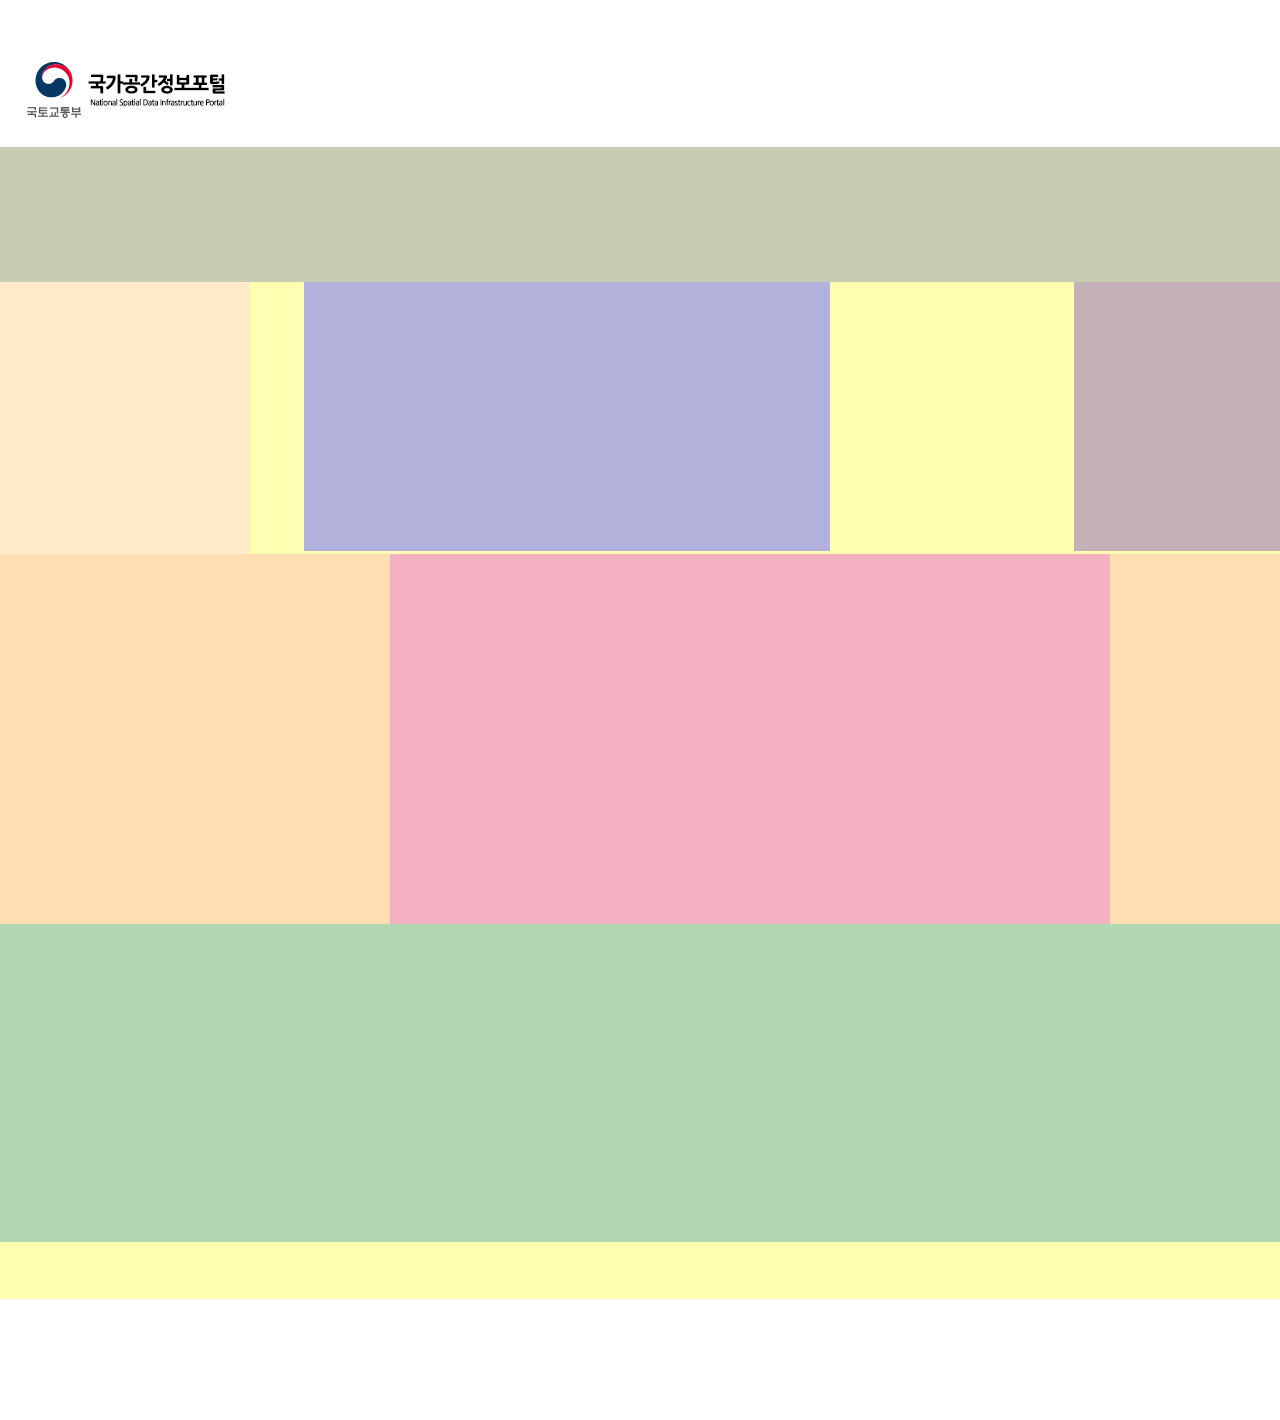
<file: login/login.html>
﻿<!DOCTYPE html>
<html lang="ko">
<head>
	<meta charset="UTF-8">
	<title>국가공간정보포털</title>
	<link rel="stylesheet" href="../css/component.css"/>
	<link rel="stylesheet" href="css/login.css"/>
</head>
<body>
	<div id="wrap">
	<!-- #wrap>header#header+section#section+footer#footer -->
		<header id="header">
			<div id="h_top"></div>
			<div id="h_body">
				<div id="h_body_logo" class="h_logo">
					<img src="../images/project_files/logo.gif" alt=""/>
				</div>
				<div id="h_body_search"></div>
				<div id="h_body_icon"></div>
			</div>
			<div id="h_footer"></div>
		</header>
		<section id="section">
			<div id="sec_top"></div>
			<div id="sec_body">
				<div id="sec_body_top">
					<div id="sec_top_membership"></div>
					<div id="sec_top_mid"></div>
					<div id="sec_top_right"></div>
				</div>
				<div id="sec_body_bot">
					<div id="body_logInput"></div>
				</div>
			</div>
		</section>
		<footer id="footer">
			<div id="footer_top"></div>
			<div id="footer_bottom"></div>
		</footer>
	</div>
</body>
</html>
</file>
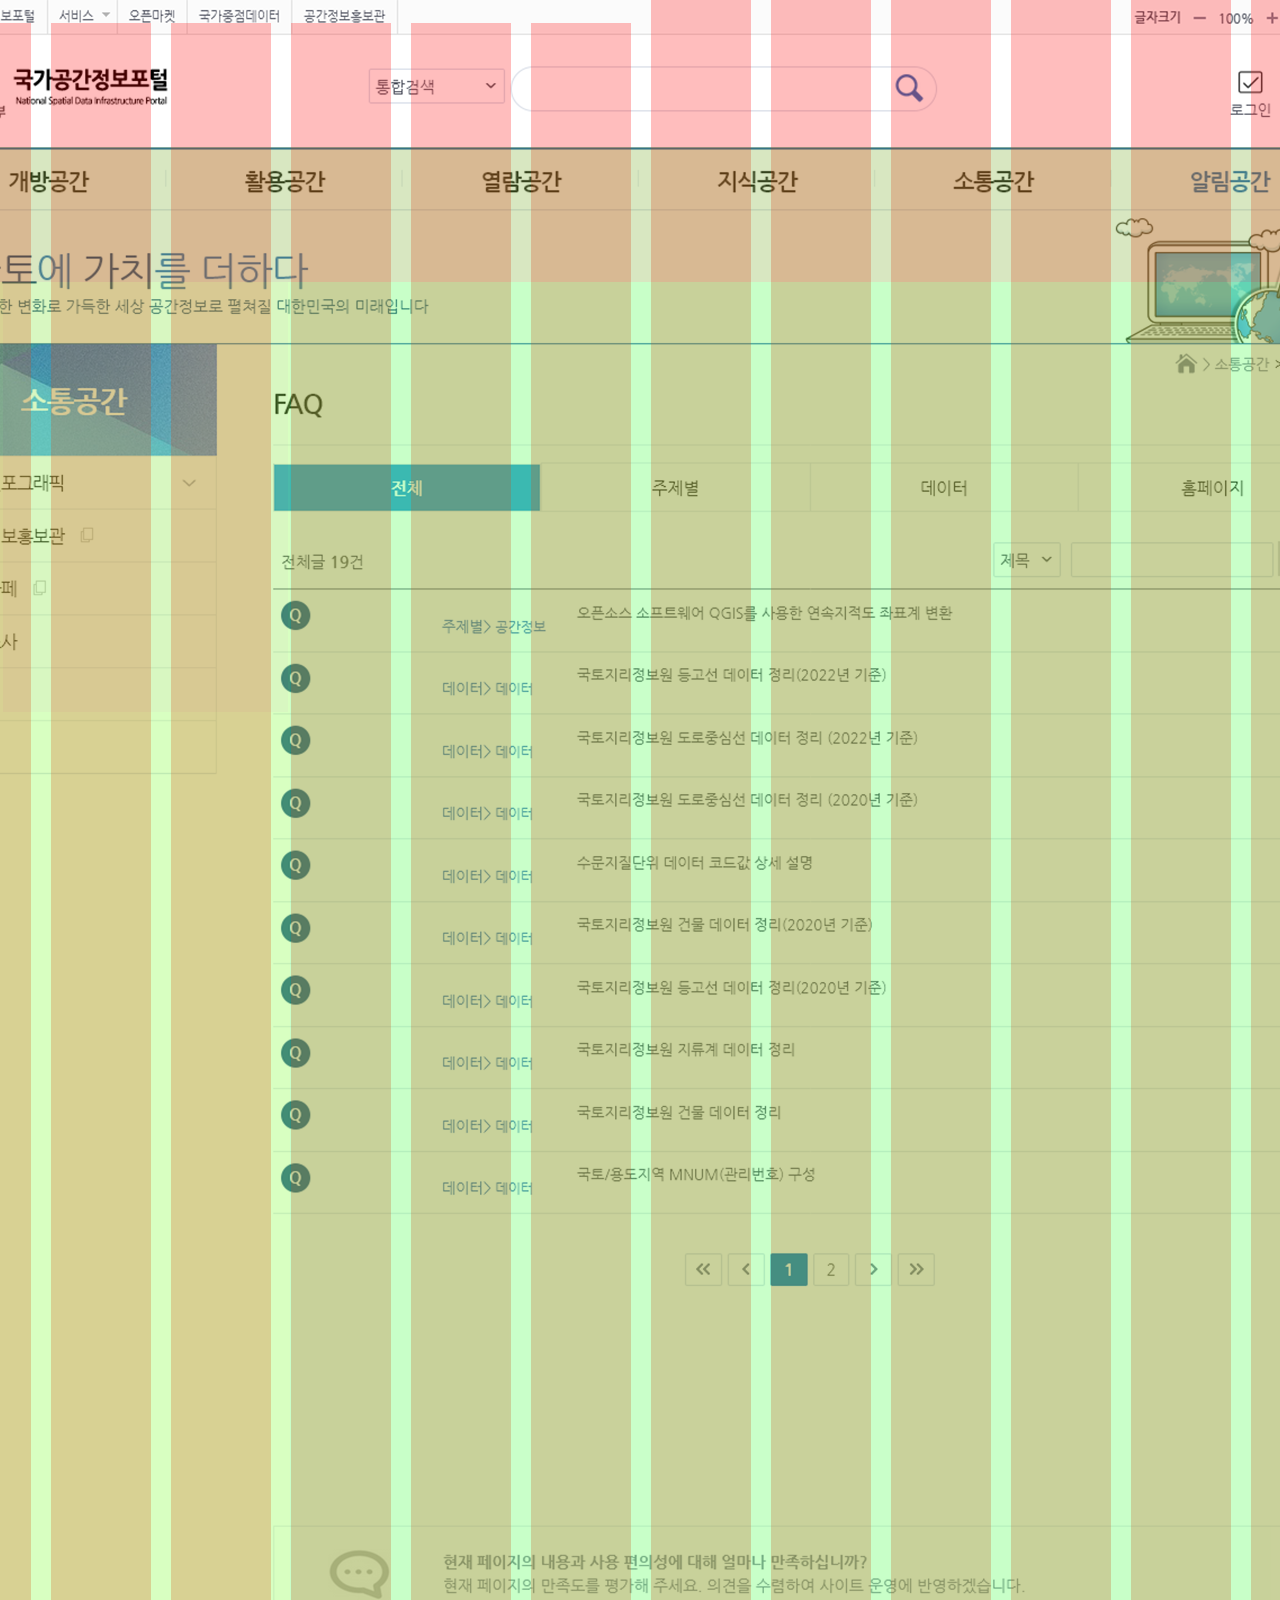
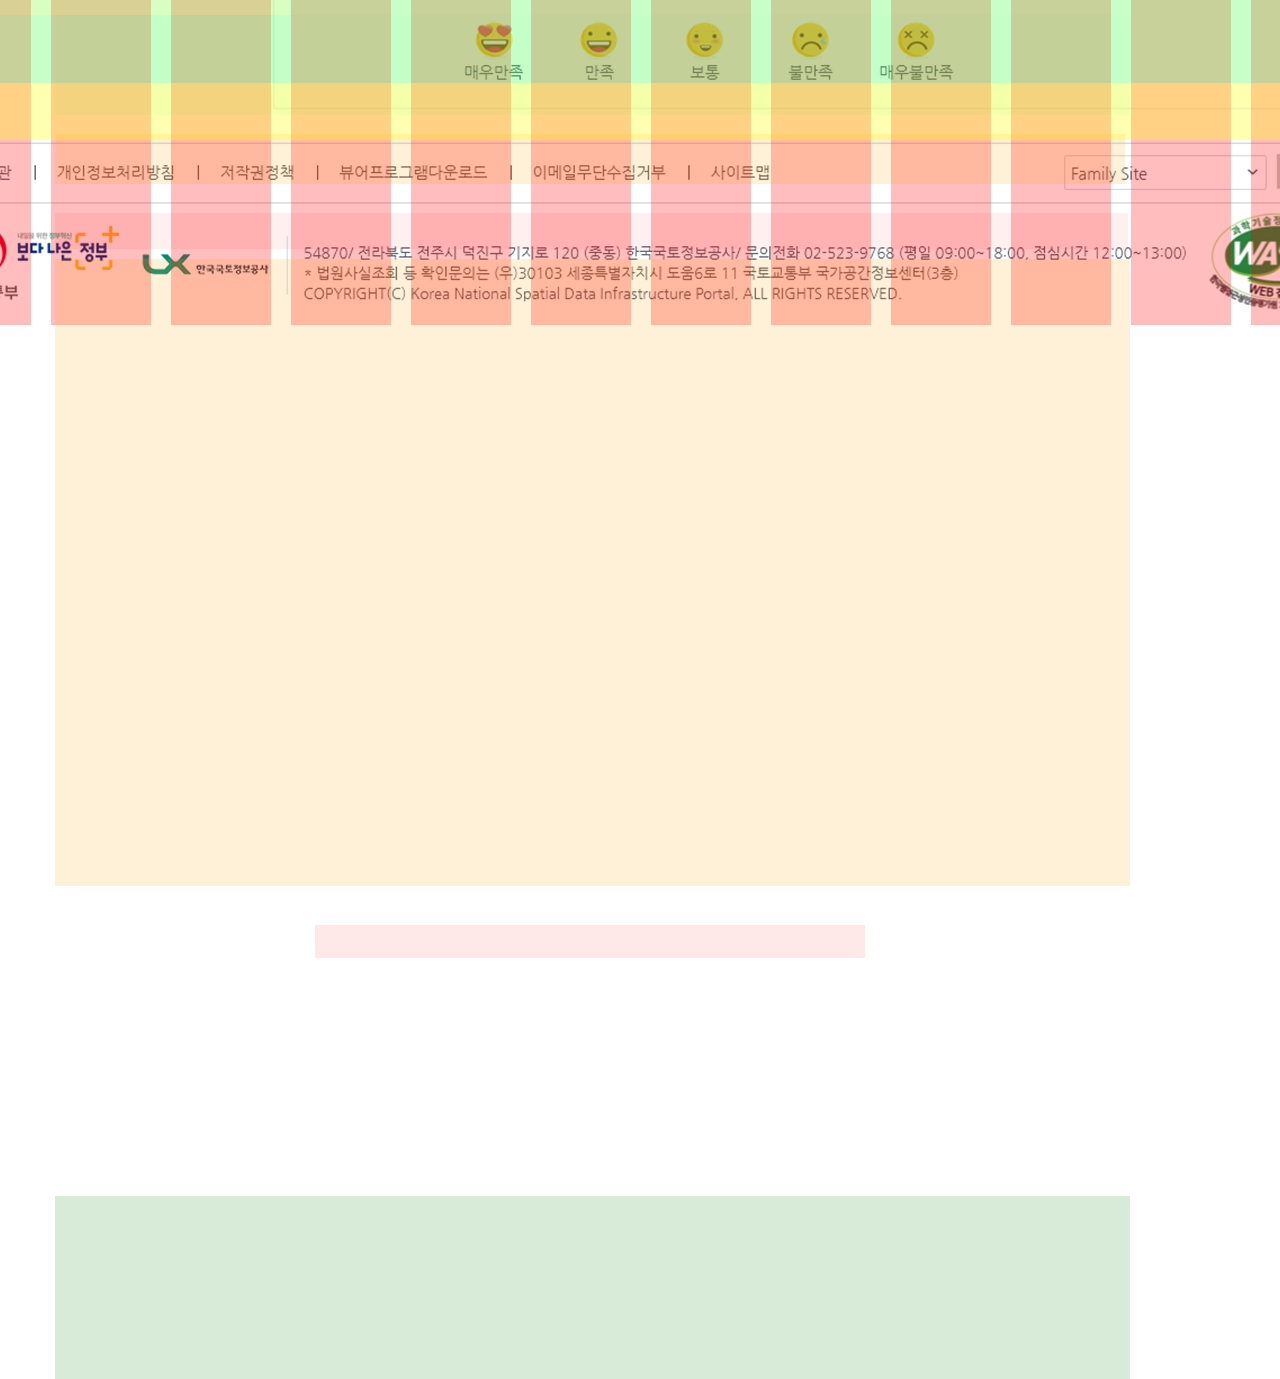
<file: notice_board/board.html>
﻿<!DOCTYPE html>
<html lang="ko">
<head>
	<meta charset="UTF-8">
	<title>국가공간정보포털</title>
	<link rel="stylesheet" href="../css/component.css"/>
	<link rel="stylesheet" href="../sub_QnA/css/qna.css"/>
	<link rel="stylesheet" href="css/board.css"/>
</head>
<body>
	<div id="wrap">
	<!-- #wrap>header#header+section#section+footer#footer -->
		<header id="header">
			<div id="h_top"></div>
			<div id="h_body"></div>
			<div id="h_footer"></div>
		</header>
		<section id="section">
			<div id="sec_top"></div>
			<div id="sec_body">
				<div id="sec_wrap_left" class="fl">
					<div id="sec_top_membership"></div>
				</div>
				<div id="sec_wrap_right" class="fl">
					<div id="sec_qna_top"></div>
					<div id="qna_theme">
						<div id="theme_Btn_one" class="fl theme_Btn"></div>
						<div id="theme_Btn_two" class="fl theme_Btn"></div>
						<div id="theme_Btn_three" class="fl theme_Btn"></div>
						<div id="theme_Btn_four" class="fl theme_Btn"></div>
						<div id="theme_hover_part" class="fl theme_Btn"></div>
					</div>
					<div id="qna_search"></div>
					<div id="qna_content"></div>
					<div id="qna_num_Btn"></div>
					<div id="bot_survey"></div><!-- id="bot_survey" end -->
				</div> <!-- id = sec_top_wrap end -->
			</div>
		</section>
		<footer id="footer">
			<div id="footer_top"></div>
			<div id="footer_bottom"></div>
		</footer>
	</div>
</body>
</html>
</file>
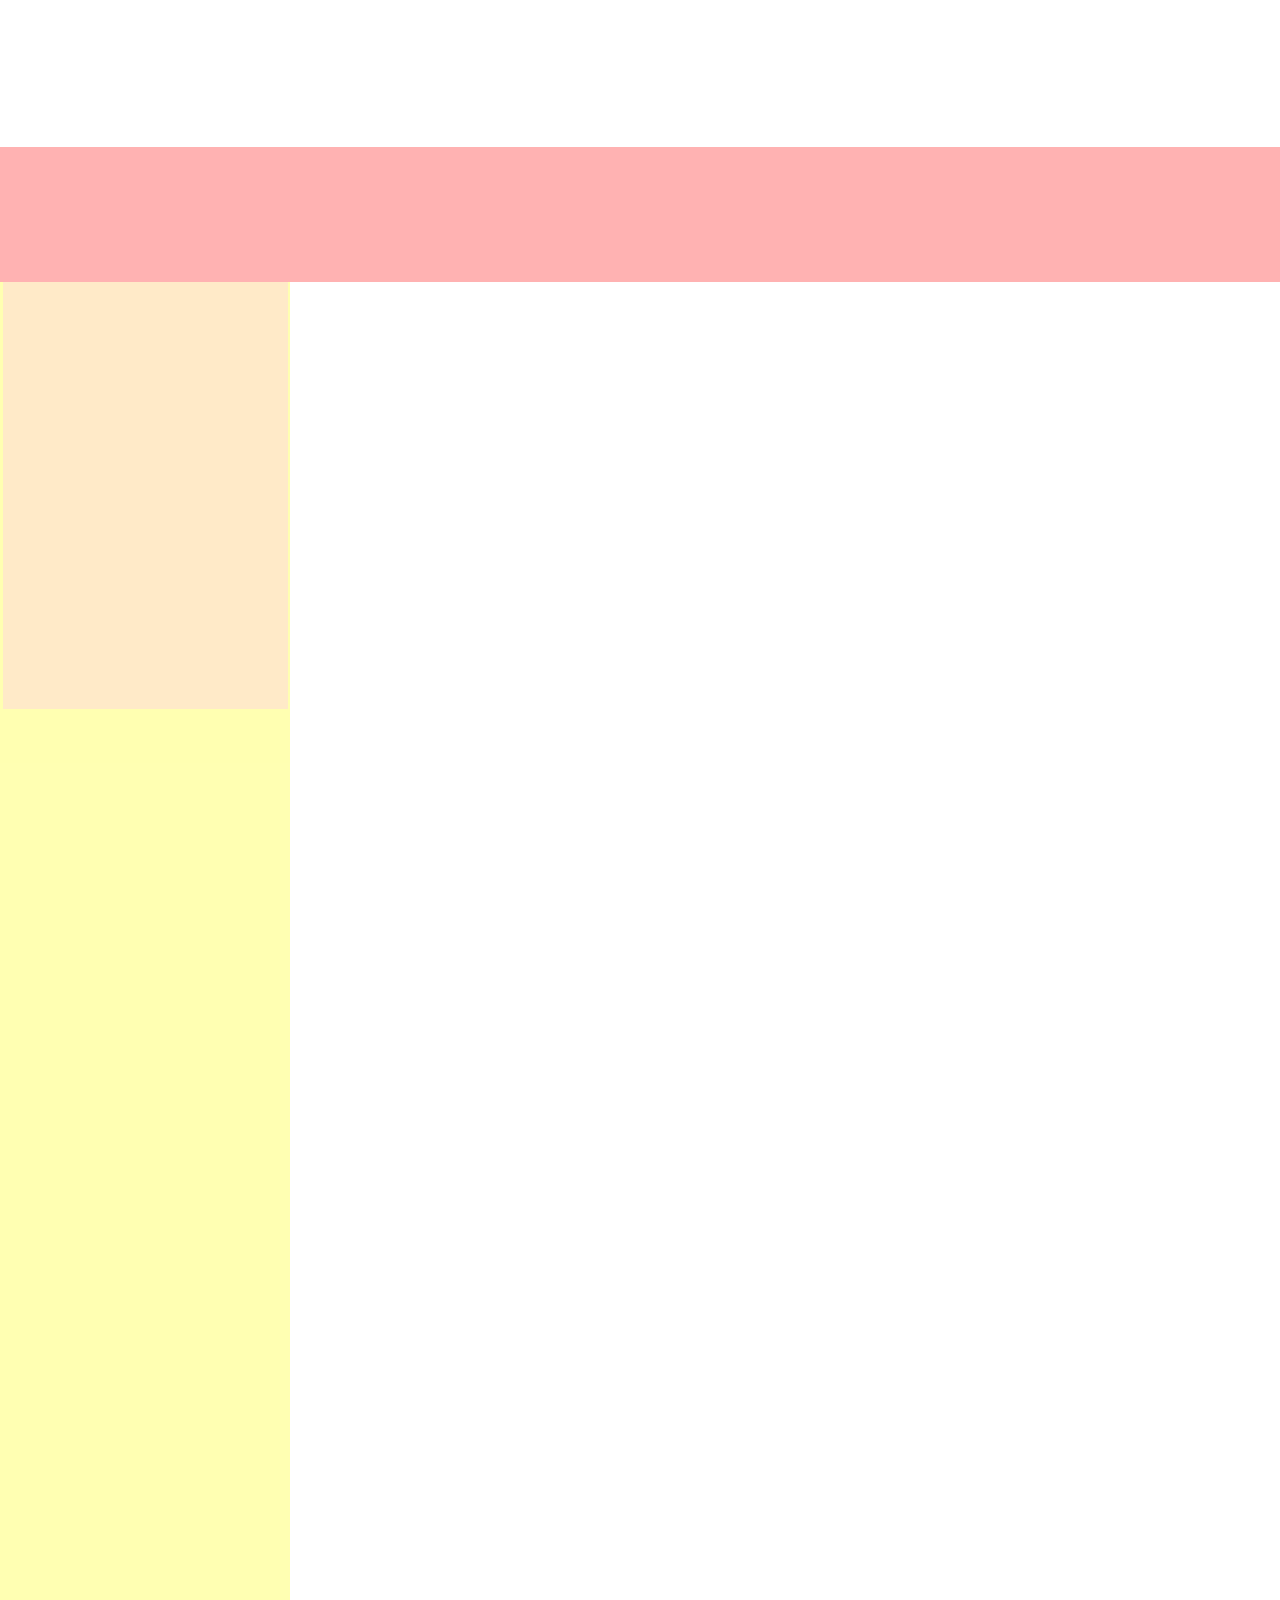
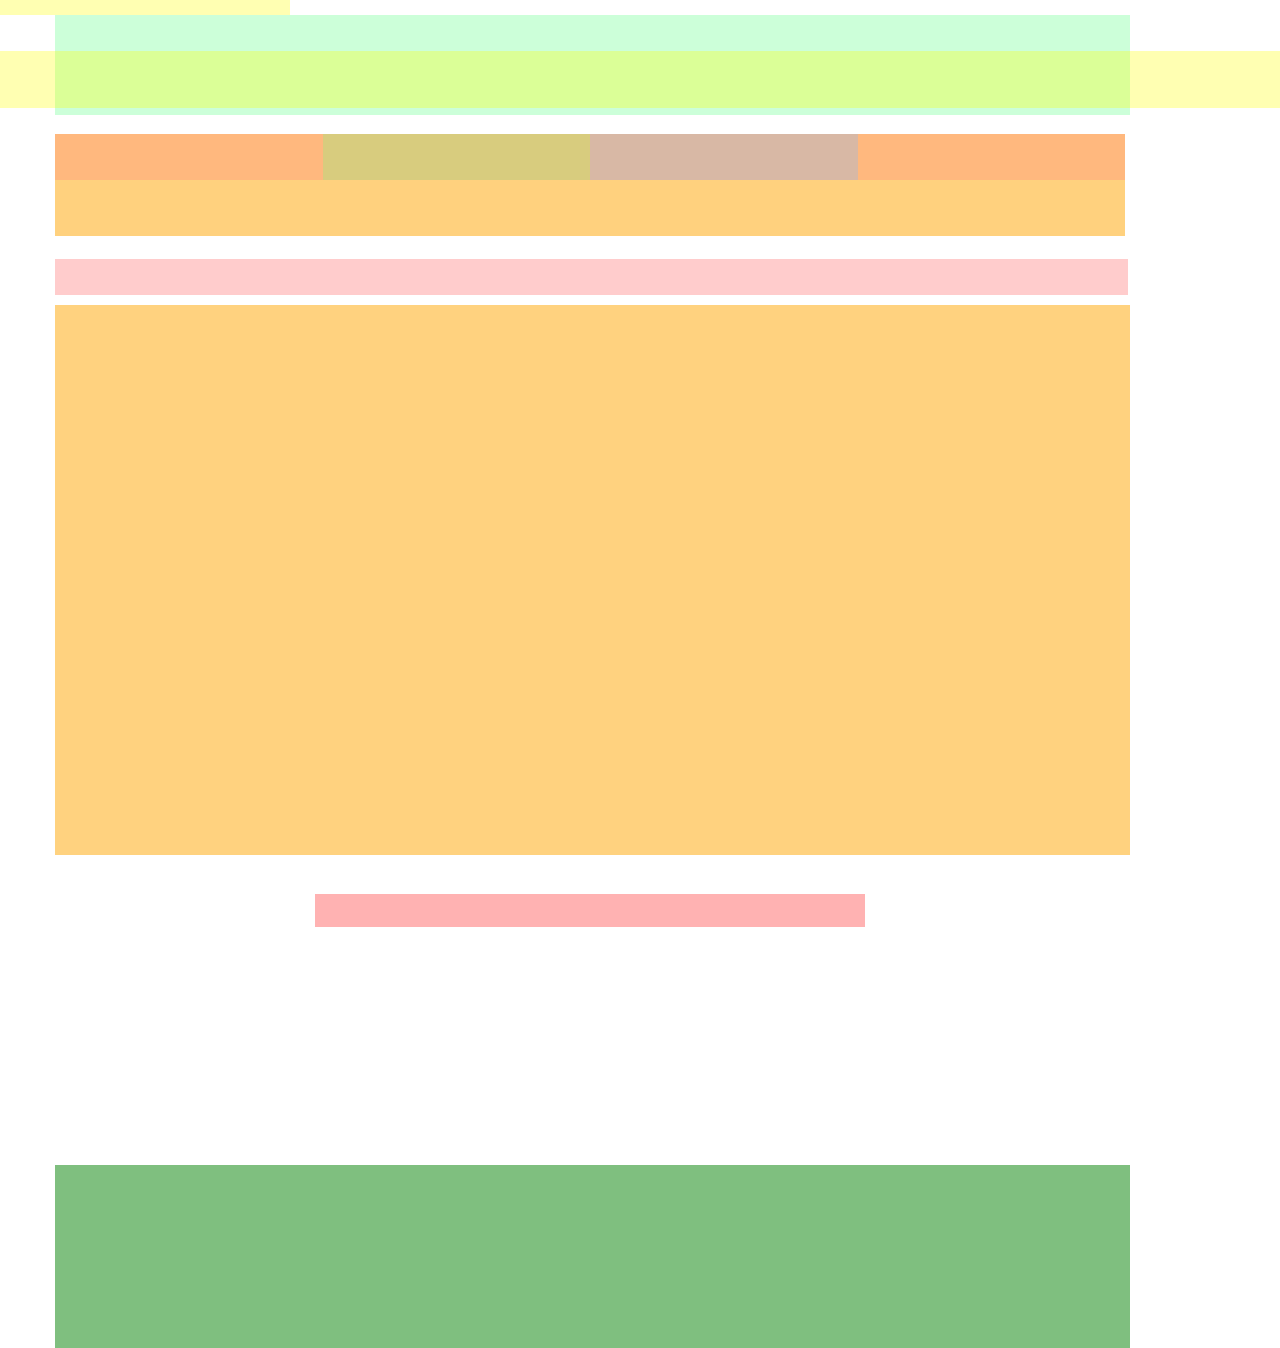
<file: sub_QnA/sub_QnA.html>
﻿<!DOCTYPE html>
<html lang="ko">
<head>
	<meta charset="UTF-8">
	<title>국가공간정보포털</title>
	<link rel="stylesheet" href="../css/component.css"/>
	<link rel="stylesheet" href="css/qna.css"/>
</head>
<body>
	<div id="wrap">
	<!-- #wrap>header#header+section#section+footer#footer -->
		<header id="header">
			<div id="h_top"></div>
			<div id="h_body"></div>
			<div id="h_footer"></div>
		</header>
		<section id="section">
			<div id="sec_top"></div>
			<div id="sec_body">
				<div id="sec_wrap_left" class="fl">
					<div id="sec_top_membership"></div>
				</div>
				<div id="sec_wrap_right" class="fl">
					<div id="sec_qna_top"></div>
					<div id="qna_theme">
						<div id="theme_Btn_one" class="fl"></div>
						<div id="theme_Btn_two" class="fl"></div>
						<div id="theme_Btn_three" class="fl"></div>
						<div id="theme_Btn_four" class="fl"></div>
						<div id="theme_hover_part" class="fl"></div>
					</div>
					<div id="qna_search"></div>
					<div id="qna_content"></div>
					<div id="qna_num_Btn"></div>
					<div id="bot_survey"></div><!-- id="bot_survey" end -->
				</div> <!-- id = sec_top_wrap end -->
			</div>
		</section>
		<footer id="footer">
			<div id="footer_top"></div>
			<div id="footer_bottom"></div>
		</footer>
	</div>
</body>
</html>
</file>
<file: css/component.css>
﻿html {
  overflow-y: scroll;
}
.fl {
  float: left;
}
* {
  margin: 0;
  padding: 0;
  box-sizing: border-box;
}
li {
  list-style: none;
}
a {
  text-decoration: none;
}

/* --------------- 상 단 배너 ------------ */

#sec_top {
  width: 100%;
  height: 135px;
  background: red;
  opacity: 0.3;
}
/* --------------- 상 단 배너 end ------------ */

#sec_body {
  /* display:flex; */
  width: 100%;
  height: 956px;
  /* background: blue; */
}

/* section왼쪽 wrap */

/* ------------- section 왼쪽 메뉴 ------------- */
#sec_top_membership {
  width: 285px;
  height: 272px;
  background: #ff26ff;
  opacity: 0.3;
}

/* -----------------------Header---------- */

#header {
  width: 100%;
  /* background-color: aqua; */
}

.big_wrap {
  height: 208px;
  opacity: 0.5;
}

/* h top 감싸는놈 */
.widthone {
  width: 100%;
  height: 35px;
  /* background-color: red; */
  border-bottom: 1px solid green;
}

#h_top {
  width: 1420px;
  height: 35px;
  /* background: yellow; */
  margin: 0 auto;
}
.h_top_ul {
  display: flex;
  width: 700px;
  /* border: 1px solid #000000; */
}
.h_top_ul > a {
  text-decoration: none;
  color: black;
}

.h_top_ul > li > a::after {
  content: " | ";
  margin: 0 15px 0 0;
}

.h_top_ul > a > li > .last {
  margin-right: 0;
}

.h_top_ul li {
  margin-right: 12px;
}
.h_top_ul li.last {
  margin-right: 0;
}

/* h body 감싸는놈 */
.widthtwo {
  width: 100%;
  height: 112px;
  /* background-color: rgb(217, 225, 236); */
  border-bottom: 1px solid #ff7878;
}

#h_body {
  width: 1420px;
  height: 112px;
  margin: 0 auto;
  display: flex;
  /* background: black; */
}

#h_body_logo {
  height: 100%;
  width: 260px;
  /* background: blue; */
  padding: 27px 0 0 27px;
}
#h_body_search {
  height: 100%;
  width: 650px;
  /* background: red; */
  margin: 0 198px 0 170px;
  padding-top: 29px;
}
.search_wrapper {
  display: flex;
  align-items: center;
  margin-left: 12px;
}
#searchOption {
  padding: 7px 4px 7px 13px;
  margin-right: 10px;
}
.search_icon {
  margin-left: -42px;
}
.searchText {
  width: 423px;
  height: 45px;
  border-radius: 15px;
}

#h_body_icon {
  height: 100%;
  width: 141px;
  display: flex;
  justify-content: space-between;
  align-items: center;
  /* background: blue; */
}

.t_login_icon i,
.t_join_icon i {
  margin-left: 17px;
}

/* ------------------메뉴------------------------------- */
.widththree {
  width: 100%;
  height: 62px;
  /* background-color: blue; */
  border-bottom: 1px solid #000000;
}

#h_menu {
  width: 1420px;
  /* hover 508 이엿다가 원래 62높이로 */
  height: 62px;
  margin: 0 auto;
  line-height: 62px;
  background: #d4a7a7;
}
#h_menu:hover {
  height: 508px;
}

.gnb {
  display: flex;
  position: relative;
  justify-content: space-around;
  right: 0;
  top: 0;
  font-size: 20px;
}

.gnb > li > a {
  color: black;
  font-weight: bold;
}
.gnb .sub > li > a {
  font-size: 16px;
  color: red;
}
.sub {
  display: none;
}
.gnb > li:hover > .sub {
  display: block;
  color: black;
  line-height: 100%;
}
.gnb > li:hover > .sub > li > a {
  color: black;
  font: 14px bold;
}

/* #h_menu > ul > li > a{
    color: black;
    font: 22px bold;
    
  } */

/* ------------footer---------------- */

#footer {
  height: 178px;
  width: 100%;
  /* background: #000066; opacity:0.5; */
}

/* footer top 감싸는놈 */
.f_widthOne {
  width: 1420px;
  height: 57px;
  margin: 0 auto;
  /* background-color: red; */
  border-top: 1px solid #000000;
}

#footer_top {
  width: 1420px;
  height: 57px;
  background: yellow;
  opacity: 0.3;
}
#footer_top > ul {
  height: 100%;
  display: flex;
  align-items: center;
}

#footer_top > ul > li:after {
  content: "|";
  margin: 0 15px 0 15px;
}

/* footer bottom 감싸는놈 */
.f_widthTwo {
  width: 100%;
  height: 120px;
  /* background: pink; */
  border-top: 1px solid #000000;
}

#footer_bottom {
  width: 1420px;
  height: 120px;
  margin: 0 auto;
  /* background:red; */
  opacity: 0.3;
}
#f_logo {
  height: 100%;
  width: 360px;
  background: blue;
  display: flex;
  position: relative;
}
.f_left_logo_wrap {
  position: absolute;
  top: 20px;
  left: 28px;
}

#f_address {
  height: 100%;
  width: 905px;
  /* background: grey; */
  padding-top: 25px;
}
#f_right_logo {
  height: 100%;
  width: 153px;
  background: green;
  padding-top: 20px;
}
#f_right_logo > img {
  margin-left: 15px;
}
</file>
<file: login/css/login.css>
﻿/* body{background: url(../images/login.png) no-repeat center top;} */


	
	
	#section{
		background: green;
		opacity:.3;
		height: 1095px;
		width: 100%;
	}
		/* #sec_top{ */
			/* width:100%; */
			/* height: 135px; */
			/* background: red; */
		/* } */
		
		#sec_body{
			width:100%;
			height: 956px;
			background: green;
		}
		
			#sec_body_top{
				display:flex;
				width: 100%;
				height: 272px;
				background: yellow;
			}
		
				#sec_top_membership{
				} 
				#sec_top_mid{ 
					width:600px; 
					height: 99%; 
					background: #00008c;
					margin-left:54px;
				}
				#sec_top_right{
					width:235px; 
					height: 99%; 
					background: #400010;
					margin-left:244px;
				}
				
			#sec_body_bot{
				width: 100%;
				height: 370px;
				background: #ff9900;
				padding-left: 220px;
			}
				#body_logInput{
					margin: 0 auto;
					width: 720px;
					height: 100%;
					background: #d90036;
				}
</file>
<file: sub_QnA/css/qna.css>
﻿/* body{background: url(../images/qna_bg.png) no-repeat center top;} */
	
#section{
	/* background: #ff73ff; */
	height: 1504px;
	width: 100%;
}
.fl{float: left;}

#sec_wrap_left{
	background: yellow;
	opacity: 0.3;
	width: 290px;
	height: 1333px;
}

	#sec_top_membership{
	margin-left:3px;
	height: 427px;
	/* background: #00008c; */
	/* opacity: .2; */
	}


#sec_wrap_right{
	/* background: blue; */
	/* opacity: 0.1; */
	width: 1075px;
	height: 1333px;
	margin-left:55px;
}


	#sec_qna_top{
		width: 100%;
		height: 100px;
		background: #00ff40;
		opacity: 0.2;
		margin-bottom: 19px;
	}
	#qna_theme{
		height: 102px;
		width: 1070px;
		background: orange;
		opacity: 0.5;
		margin-bottom: 23px;
	}
		
		#theme_Btn_one{
			height: 46px;
			width:25%;
			background: red;
			opacity: 0.3;
		}
		#theme_Btn_two{
			height: 46px;
			width:25%;
			background: green;
			opacity: 0.3;
		}
		#theme_Btn_three{
			height: 46px;
			width:25%;
			background: blue;
			opacity: 0.3;
		}
		#theme_Btn_four{
			height: 46px;
			width:25%;
			background: red;
			opacity: 0.3;
		}
		
	
	
	
	#qna_search{
		height: 36px;
		width: 1073px;
		background: red;
		opacity: 0.2;
		margin-bottom: 10px;
	}
	
	#qna_content{
		height: 550px;
		width: 100%;
		background: orange;
		opacity: 0.5;
		margin-bottom: 39px;
	}
		
	#qna_num_Btn{
		height: 33px;
		width: 550px;
		background: red;
		opacity: .3;
		margin: 0 0 238px 260px;
	}
	
	#bot_survey{
		height: 183px;
		width: 100%;
		background: green;
		opacity: 0.5;
		margin: 0 auto;
	}
</file>
<file: notice_board/css/board.css>
﻿body{background: url(../images/board.png) no-repeat center top;}
	
#section{
	background: #4cff4c;
	opacity: .3;
	height: 1536px;
	width: 100%;
}


#sec_top_membership{
	background: red;
	height: 430px;
}

/* 테마 */
#qna_theme{
	height: 50px;
	margin-bottom: 29px;
}

#qna_content{
	height: 627px;
}


.theme_Btn{display:none;}
</file>
